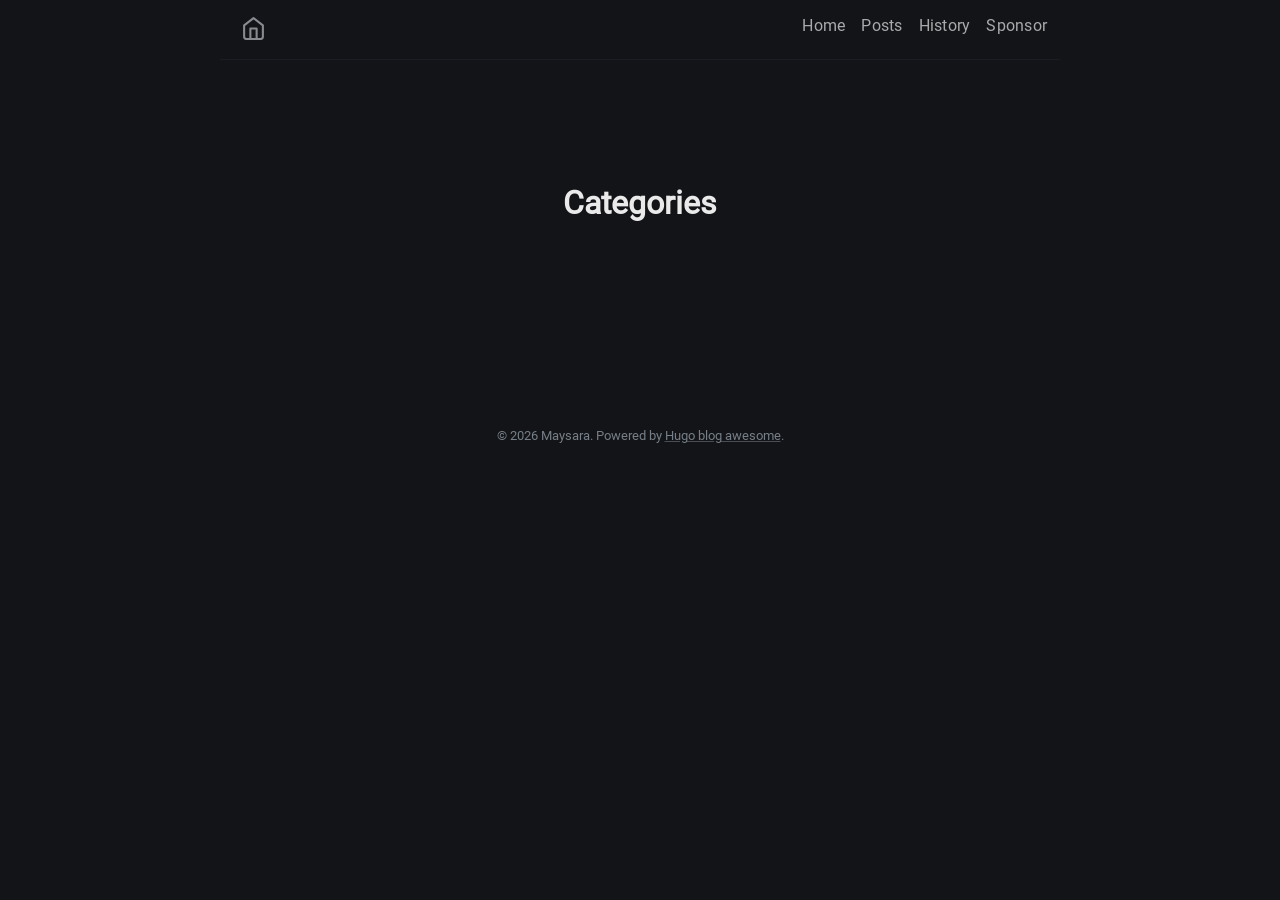
<file: categories/index.html>
<!doctype html><html lang=en-us><head><meta charset=utf-8><meta http-equiv=content-type content="text/html"><meta name=viewport content="width=device-width,initial-scale=1"><title itemprop=name>Categories | Maysara Blog</title><meta property="og:title" content="Categories | Maysara Blog"><meta name=twitter:title content="Categories | Maysara Blog"><meta itemprop=name content="Categories | Maysara Blog"><meta name=application-name content="Categories | Maysara Blog"><meta property="og:site_name" content="Maysara Blog"><meta name=description content="A blog by Maysara"><meta itemprop=description content="A blog by Maysara"><meta property="og:description" content="A blog by Maysara"><meta name=twitter:description content="A blog by Maysara"><meta property="og:locale" content="en-us"><meta name=language content="en-us"><link rel=alternate hreflang=en-us href=https://www.maysara.blog/categories/ title=English><meta name=generator content="Hugo 0.159.1"><meta property="og:url" content="https://www.maysara.blog/categories/"><meta property="og:site_name" content="Maysara Blog"><meta property="og:title" content="Categories"><meta property="og:description" content="A blog by Maysara"><meta property="og:locale" content="en_us"><meta property="og:type" content="website"><meta name=twitter:card content="summary"><meta name=twitter:title content="Categories"><meta name=twitter:description content="A blog by Maysara"><link rel=canonical href=https://www.maysara.blog/categories/><link href=/categories/index.xml rel=alternate type=application/rss+xml title="Maysara Blog"><link href=/categories/index.xml rel=feed type=application/rss+xml title="Maysara Blog"><link href=/style.min.2d921c18cf1ec555ffc03d59a8adc211c402c68c930c27d6a0c306ab175a8d09.css rel=stylesheet><link href=/code-highlight.min.706d31975fec544a864cb7f0d847a73ea55ca1df91bf495fd12a177138d807cf.css rel=stylesheet><link rel=apple-touch-icon sizes=180x180 href=/icons/apple-touch-icon.png><link rel=icon type=image/png sizes=32x32 href=/icons/favicon-32x32.png><link rel=icon type=image/png sizes=16x16 href=/icons/favicon-16x16.png><link rel=mask-icon href=/icons/safari-pinned-tab.svg><link rel="shortcut icon" href=/favicon.ico><link rel=manifest href=https://www.maysara.blog/site.webmanifest><meta name=msapplication-config content="/browserconfig.xml"><meta name=msapplication-TileColor content="#2d89ef"><meta name=theme-color content="#434648"><meta name=color-scheme content="light dark"><link rel=icon type=image/svg+xml href=/icons/favicon.svg><link rel=stylesheet href=/css/custom.css></head><body data-theme=dark class=notransition><script src=/js/theme.min.8961c317c5b88b953fe27525839672c9343f1058ab044696ca225656c8ba2ab0.js integrity="sha256-iWHDF8W4i5U/4nUlg5ZyyTQ/EFirBEaWyiJWVsi6KrA="></script><div class=navbar role=navigation><nav class=menu aria-label="Main Navigation"><a href=https://www.maysara.blog/ class=logo><svg width="25" height="25" viewBox="0 0 24 24" fill="none" stroke="currentColor" stroke-width="2" stroke-linecap="round" stroke-linejoin="round" class="feather feather-home"><title>Home</title><path d="M3 9l9-7 9 7v11a2 2 0 01-2 2H5a2 2 0 01-2-2z"/><polyline points="9 22 9 12 15 12 15 22"/></svg>
</a><input type=checkbox id=menu-trigger class=menu-trigger>
<label for=menu-trigger><span class=menu-icon><svg width="25" height="25" stroke="currentColor" fill="none" viewBox="0 0 14 14"><title>Menu</title><path stroke-linecap="round" stroke-linejoin="round" d="M10.595 7H3.40726"/><path stroke-linecap="round" stroke-linejoin="round" d="M10.5096 3.51488H3.49301"/><path stroke-linecap="round" stroke-linejoin="round" d="M10.5096 10.4851H3.49301"/><path stroke-linecap="round" stroke-linejoin="round" d="M.5 12.5V1.5c0-.552285.447715-1 1-1h11C13.0523.5 13.5.947715 13.5 1.5v11C13.5 13.0523 13.0523 13.5 12.5 13.5H1.5C.947715 13.5.5 13.0523.5 12.5z"/></svg></span></label><div class=trigger><ul class=trigger-container><li><a class=menu-link href=/>Home</a></li><li><a class=menu-link href=/posts/>Posts</a></li><li><a class=menu-link href=/history/>History</a></li><li><a class=menu-link href=/sponsor/>Sponsor</a></li><li class=menu-separator><span>|</span></li></ul><a id=mode href=#><svg class="mode-sunny" width="21" height="21" viewBox="0 0 14 14" stroke-width="1"><title>LIGHT</title><g><circle cx="7" cy="7" r="2.5" fill="none" stroke-linecap="round" stroke-linejoin="round"/><line x1="7" y1=".5" x2="7" y2="2.5" fill="none" stroke-linecap="round" stroke-linejoin="round"/><line x1="2.4" y1="2.4" x2="3.82" y2="3.82" fill="none" stroke-linecap="round" stroke-linejoin="round"/><line x1=".5" y1="7" x2="2.5" y2="7" fill="none" stroke-linecap="round" stroke-linejoin="round"/><line x1="2.4" y1="11.6" x2="3.82" y2="10.18" fill="none" stroke-linecap="round" stroke-linejoin="round"/><line x1="7" y1="13.5" x2="7" y2="11.5" fill="none" stroke-linecap="round" stroke-linejoin="round"/><line x1="11.6" y1="11.6" x2="10.18" y2="10.18" fill="none" stroke-linecap="round" stroke-linejoin="round"/><line x1="13.5" y1="7" x2="11.5" y2="7" fill="none" stroke-linecap="round" stroke-linejoin="round"/><line x1="11.6" y1="2.4" x2="10.18" y2="3.82" fill="none" stroke-linecap="round" stroke-linejoin="round"/></g></svg>
<svg class="mode-moon" width="21" height="21" viewBox="0 0 14 14" stroke-width="1"><title>DARK</title><g><circle cx="7" cy="7" r="2.5" fill="none" stroke-linecap="round" stroke-linejoin="round"/><line x1="7" y1=".5" x2="7" y2="2.5" fill="none" stroke-linecap="round" stroke-linejoin="round"/><line x1="2.4" y1="2.4" x2="3.82" y2="3.82" fill="none" stroke-linecap="round" stroke-linejoin="round"/><line x1=".5" y1="7" x2="2.5" y2="7" fill="none" stroke-linecap="round" stroke-linejoin="round"/><line x1="2.4" y1="11.6" x2="3.82" y2="10.18" fill="none" stroke-linecap="round" stroke-linejoin="round"/><line x1="7" y1="13.5" x2="7" y2="11.5" fill="none" stroke-linecap="round" stroke-linejoin="round"/><line x1="11.6" y1="11.6" x2="10.18" y2="10.18" fill="none" stroke-linecap="round" stroke-linejoin="round"/><line x1="13.5" y1="7" x2="11.5" y2="7" fill="none" stroke-linecap="round" stroke-linejoin="round"/><line x1="11.6" y1="2.4" x2="10.18" y2="3.82" fill="none" stroke-linecap="round" stroke-linejoin="round"/></g></svg></a></div></nav></div><div class="wrapper list-page"><header class=header><h1 class="header-title center">Categories</h1></header><main class=page-content aria-label=Content></main></div><footer class=footer><span class=footer_item></span>&nbsp;<div class=footer_social-icons></div><small class=footer_copyright>© 2026 Maysara.
Powered by <a href=https://github.com/hugo-sid/hugo-blog-awesome target=_blank rel=noopener>Hugo blog awesome</a>.</small></footer><a href=# title="Go to top" id=totop><svg width="48" height="48" fill="currentColor" stroke="currentColor" viewBox="0 96 960 960"><path d="M283 704.739 234.261 656 480 410.261 725.739 656 677 704.739l-197-197-197 197z"/></svg>
</a><script src=https://www.maysara.blog/js/main.min.35f435a5d8eac613c52daa28d8af544a4512337d3e95236e4a4978417b8dcb2f.js integrity="sha256-NfQ1pdjqxhPFLaoo2K9USkUSM30+lSNuSkl4QXuNyy8="></script></body></html>
</file>
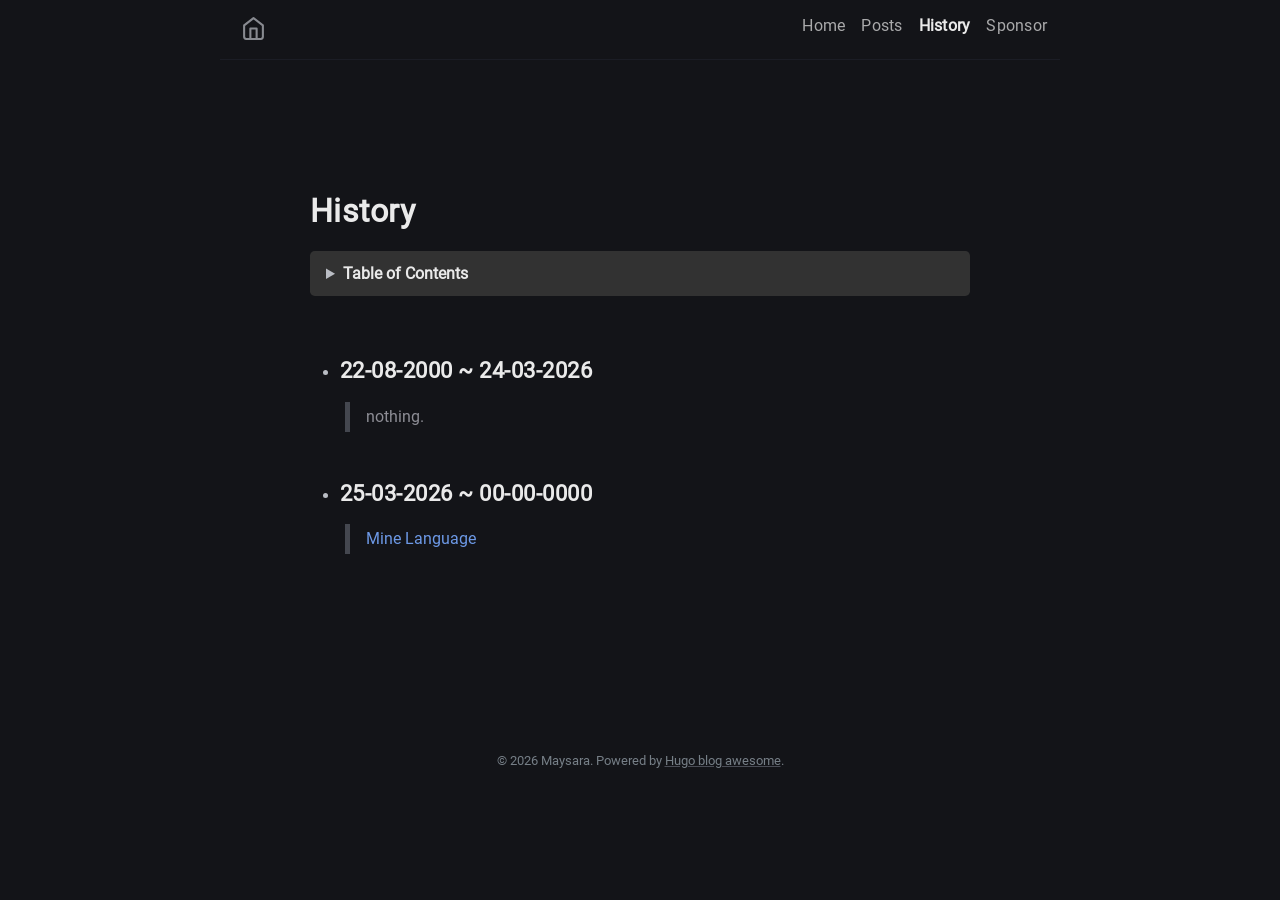
<file: history/index.html>
<!doctype html><html lang=en-us><head><meta charset=utf-8><meta http-equiv=content-type content="text/html"><meta name=viewport content="width=device-width,initial-scale=1"><title itemprop=name>History | Maysara Blog</title><meta property="og:title" content="History | Maysara Blog"><meta name=twitter:title content="History | Maysara Blog"><meta itemprop=name content="History | Maysara Blog"><meta name=application-name content="History | Maysara Blog"><meta property="og:site_name" content="Maysara Blog"><meta name=description content="A blog by Maysara"><meta itemprop=description content="A blog by Maysara"><meta property="og:description" content="A blog by Maysara"><meta name=twitter:description content="A blog by Maysara"><meta property="og:locale" content="en-us"><meta name=language content="en-us"><link rel=alternate hreflang=en-us href=https://www.maysara.blog/history/ title=English><meta name=generator content="Hugo 0.159.1"><meta property="og:url" content="https://www.maysara.blog/history/"><meta property="og:site_name" content="Maysara Blog"><meta property="og:title" content="History"><meta property="og:description" content="22-08-2000 ~ 24-03-2026 nothing.
25-03-2026 ~ 00-00-0000 Mine Language"><meta property="og:locale" content="en_us"><meta property="og:type" content="article"><meta name=twitter:card content="summary"><meta name=twitter:title content="History"><meta name=twitter:description content="22-08-2000 ~ 24-03-2026 nothing.
25-03-2026 ~ 00-00-0000 Mine Language"><link rel=canonical href=https://www.maysara.blog/history/><link href=/style.min.2d921c18cf1ec555ffc03d59a8adc211c402c68c930c27d6a0c306ab175a8d09.css rel=stylesheet><link href=/code-highlight.min.706d31975fec544a864cb7f0d847a73ea55ca1df91bf495fd12a177138d807cf.css rel=stylesheet><link rel=apple-touch-icon sizes=180x180 href=/icons/apple-touch-icon.png><link rel=icon type=image/png sizes=32x32 href=/icons/favicon-32x32.png><link rel=icon type=image/png sizes=16x16 href=/icons/favicon-16x16.png><link rel=mask-icon href=/icons/safari-pinned-tab.svg><link rel="shortcut icon" href=/favicon.ico><link rel=manifest href=https://www.maysara.blog/site.webmanifest><meta name=msapplication-config content="/browserconfig.xml"><meta name=msapplication-TileColor content="#2d89ef"><meta name=theme-color content="#434648"><meta name=color-scheme content="light dark"><link rel=icon type=image/svg+xml href=/icons/favicon.svg><link rel=stylesheet href=/css/custom.css></head><body data-theme=dark class=notransition><script src=/js/theme.min.8961c317c5b88b953fe27525839672c9343f1058ab044696ca225656c8ba2ab0.js integrity="sha256-iWHDF8W4i5U/4nUlg5ZyyTQ/EFirBEaWyiJWVsi6KrA="></script><div class=navbar role=navigation><nav class=menu aria-label="Main Navigation"><a href=https://www.maysara.blog/ class=logo><svg width="25" height="25" viewBox="0 0 24 24" fill="none" stroke="currentColor" stroke-width="2" stroke-linecap="round" stroke-linejoin="round" class="feather feather-home"><title>Home</title><path d="M3 9l9-7 9 7v11a2 2 0 01-2 2H5a2 2 0 01-2-2z"/><polyline points="9 22 9 12 15 12 15 22"/></svg>
</a><input type=checkbox id=menu-trigger class=menu-trigger>
<label for=menu-trigger><span class=menu-icon><svg width="25" height="25" stroke="currentColor" fill="none" viewBox="0 0 14 14"><title>Menu</title><path stroke-linecap="round" stroke-linejoin="round" d="M10.595 7H3.40726"/><path stroke-linecap="round" stroke-linejoin="round" d="M10.5096 3.51488H3.49301"/><path stroke-linecap="round" stroke-linejoin="round" d="M10.5096 10.4851H3.49301"/><path stroke-linecap="round" stroke-linejoin="round" d="M.5 12.5V1.5c0-.552285.447715-1 1-1h11C13.0523.5 13.5.947715 13.5 1.5v11C13.5 13.0523 13.0523 13.5 12.5 13.5H1.5C.947715 13.5.5 13.0523.5 12.5z"/></svg></span></label><div class=trigger><ul class=trigger-container><li><a class=menu-link href=/>Home</a></li><li><a class=menu-link href=/posts/>Posts</a></li><li><a class="menu-link active" href=/history/>History</a></li><li><a class=menu-link href=/sponsor/>Sponsor</a></li><li class=menu-separator><span>|</span></li></ul><a id=mode href=#><svg class="mode-sunny" width="21" height="21" viewBox="0 0 14 14" stroke-width="1"><title>LIGHT</title><g><circle cx="7" cy="7" r="2.5" fill="none" stroke-linecap="round" stroke-linejoin="round"/><line x1="7" y1=".5" x2="7" y2="2.5" fill="none" stroke-linecap="round" stroke-linejoin="round"/><line x1="2.4" y1="2.4" x2="3.82" y2="3.82" fill="none" stroke-linecap="round" stroke-linejoin="round"/><line x1=".5" y1="7" x2="2.5" y2="7" fill="none" stroke-linecap="round" stroke-linejoin="round"/><line x1="2.4" y1="11.6" x2="3.82" y2="10.18" fill="none" stroke-linecap="round" stroke-linejoin="round"/><line x1="7" y1="13.5" x2="7" y2="11.5" fill="none" stroke-linecap="round" stroke-linejoin="round"/><line x1="11.6" y1="11.6" x2="10.18" y2="10.18" fill="none" stroke-linecap="round" stroke-linejoin="round"/><line x1="13.5" y1="7" x2="11.5" y2="7" fill="none" stroke-linecap="round" stroke-linejoin="round"/><line x1="11.6" y1="2.4" x2="10.18" y2="3.82" fill="none" stroke-linecap="round" stroke-linejoin="round"/></g></svg>
<svg class="mode-moon" width="21" height="21" viewBox="0 0 14 14" stroke-width="1"><title>DARK</title><g><circle cx="7" cy="7" r="2.5" fill="none" stroke-linecap="round" stroke-linejoin="round"/><line x1="7" y1=".5" x2="7" y2="2.5" fill="none" stroke-linecap="round" stroke-linejoin="round"/><line x1="2.4" y1="2.4" x2="3.82" y2="3.82" fill="none" stroke-linecap="round" stroke-linejoin="round"/><line x1=".5" y1="7" x2="2.5" y2="7" fill="none" stroke-linecap="round" stroke-linejoin="round"/><line x1="2.4" y1="11.6" x2="3.82" y2="10.18" fill="none" stroke-linecap="round" stroke-linejoin="round"/><line x1="7" y1="13.5" x2="7" y2="11.5" fill="none" stroke-linecap="round" stroke-linejoin="round"/><line x1="11.6" y1="11.6" x2="10.18" y2="10.18" fill="none" stroke-linecap="round" stroke-linejoin="round"/><line x1="13.5" y1="7" x2="11.5" y2="7" fill="none" stroke-linecap="round" stroke-linejoin="round"/><line x1="11.6" y1="2.4" x2="10.18" y2="3.82" fill="none" stroke-linecap="round" stroke-linejoin="round"/></g></svg></a></div></nav></div><div class="wrapper post"><main class=page-content aria-label=Content><article><header class=header><h1 class=header-title>History</h1></header><details class=toc zgotmplz><summary><b>Table of Contents</b></summary><nav id=TableOfContents><ul><li><a href=#22-08-2000--24-03-2026>22-08-2000 ~ 24-03-2026</a></li><li><a href=#25-03-2026--00-00-0000>25-03-2026 ~ 00-00-0000</a></li></ul></nav></details><div class=page-content><ul><li><h2 id=22-08-2000--24-03-2026>22-08-2000 ~ 24-03-2026</h2><blockquote><p>nothing.</p></blockquote></li><li><h2 id=25-03-2026--00-00-0000>25-03-2026 ~ 00-00-0000</h2><blockquote><p><a href=https://minelang.org>Mine Language</a></p></blockquote></li></ul></div></article></main></div><footer class=footer><span class=footer_item></span>&nbsp;<div class=footer_social-icons></div><small class=footer_copyright>© 2026 Maysara.
Powered by <a href=https://github.com/hugo-sid/hugo-blog-awesome target=_blank rel=noopener>Hugo blog awesome</a>.</small></footer><a href=# title="Go to top" id=totop><svg width="48" height="48" fill="currentColor" stroke="currentColor" viewBox="0 96 960 960"><path d="M283 704.739 234.261 656 480 410.261 725.739 656 677 704.739l-197-197-197 197z"/></svg>
</a><script src=https://www.maysara.blog/js/main.min.35f435a5d8eac613c52daa28d8af544a4512337d3e95236e4a4978417b8dcb2f.js integrity="sha256-NfQ1pdjqxhPFLaoo2K9USkUSM30+lSNuSkl4QXuNyy8="></script></body></html>
</file>
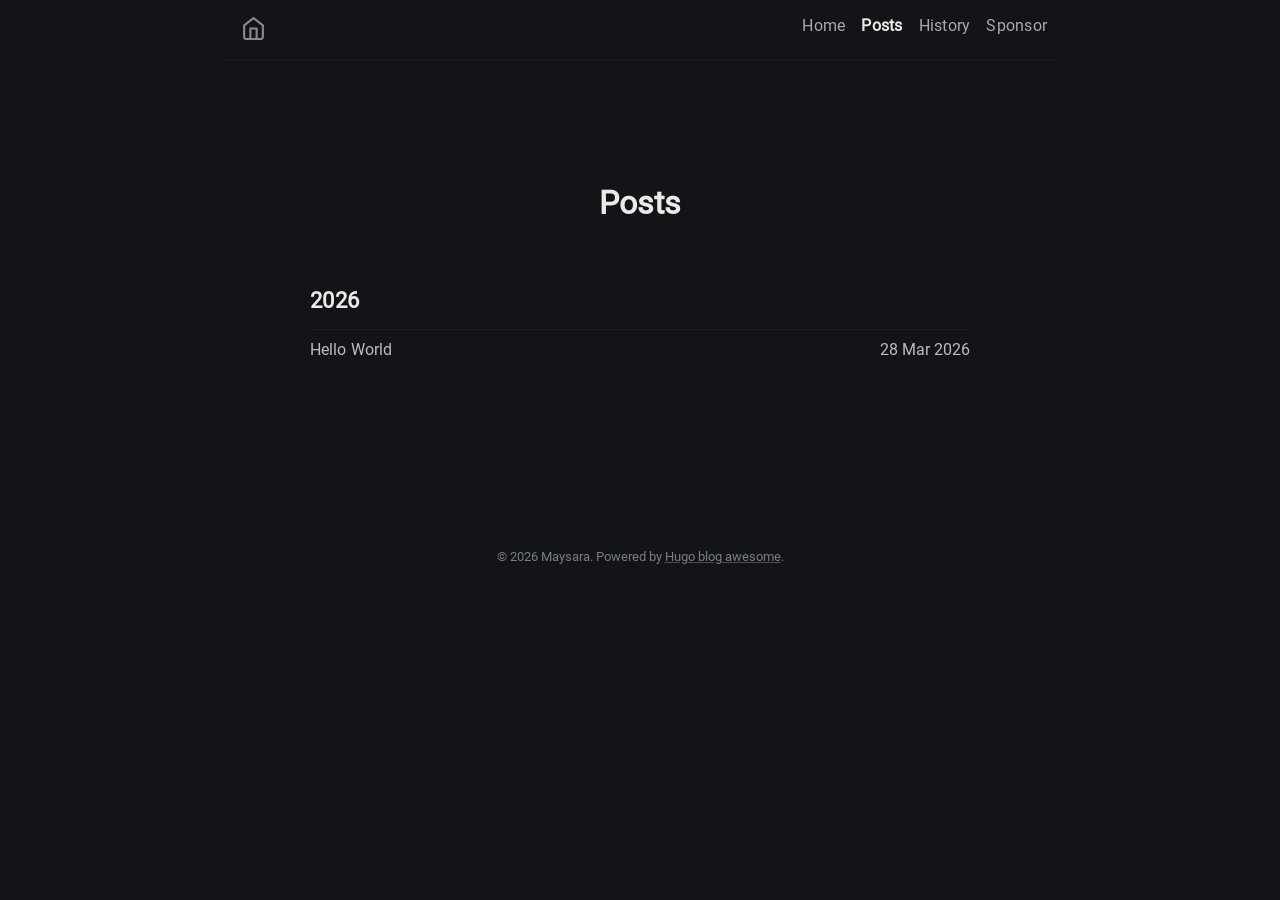
<file: posts/index.html>
<!doctype html><html lang=en-us><head><meta charset=utf-8><meta http-equiv=content-type content="text/html"><meta name=viewport content="width=device-width,initial-scale=1"><title itemprop=name>Posts | Maysara Blog</title><meta property="og:title" content="Posts | Maysara Blog"><meta name=twitter:title content="Posts | Maysara Blog"><meta itemprop=name content="Posts | Maysara Blog"><meta name=application-name content="Posts | Maysara Blog"><meta property="og:site_name" content="Maysara Blog"><meta name=description content="A blog by Maysara"><meta itemprop=description content="A blog by Maysara"><meta property="og:description" content="A blog by Maysara"><meta name=twitter:description content="A blog by Maysara"><meta property="og:locale" content="en-us"><meta name=language content="en-us"><link rel=alternate hreflang=en-us href=https://www.maysara.blog/posts/ title=English><link rel=first href=/posts/><link rel=last href=/posts/><meta property="og:type" content="article"><meta property="og:article:published_time" content=2026-03-28T00:00:00Z><meta property="article:published_time" content=2026-03-28T00:00:00Z><meta property="og:url" content="https://www.maysara.blog/posts/"><meta property="og:article:author" content="Maysara"><meta property="article:author" content="Maysara"><meta name=author content="Maysara"><script defer type=application/ld+json>{"@context":"http://schema.org","@type":"Article","headline":"Posts","author":{"@type":"Person","name":""},"datePublished":"2026-03-28","description":"","wordCount":0,"mainEntityOfPage":"True","dateModified":"2026-03-28","image":{"@type":"imageObject","url":""},"publisher":{"@type":"Organization","name":"Maysara Blog"}}</script><meta name=generator content="Hugo 0.159.1"><meta property="og:url" content="https://www.maysara.blog/posts/"><meta property="og:site_name" content="Maysara Blog"><meta property="og:title" content="Posts"><meta property="og:description" content="A blog by Maysara"><meta property="og:locale" content="en_us"><meta property="og:type" content="website"><meta name=twitter:card content="summary"><meta name=twitter:title content="Posts"><meta name=twitter:description content="A blog by Maysara"><link rel=canonical href=https://www.maysara.blog/posts/><link href=/posts/index.xml rel=alternate type=application/rss+xml title="Maysara Blog"><link href=/posts/index.xml rel=feed type=application/rss+xml title="Maysara Blog"><link href=/style.min.2d921c18cf1ec555ffc03d59a8adc211c402c68c930c27d6a0c306ab175a8d09.css rel=stylesheet><link href=/code-highlight.min.706d31975fec544a864cb7f0d847a73ea55ca1df91bf495fd12a177138d807cf.css rel=stylesheet><link rel=apple-touch-icon sizes=180x180 href=/icons/apple-touch-icon.png><link rel=icon type=image/png sizes=32x32 href=/icons/favicon-32x32.png><link rel=icon type=image/png sizes=16x16 href=/icons/favicon-16x16.png><link rel=mask-icon href=/icons/safari-pinned-tab.svg><link rel="shortcut icon" href=/favicon.ico><link rel=manifest href=https://www.maysara.blog/site.webmanifest><meta name=msapplication-config content="/browserconfig.xml"><meta name=msapplication-TileColor content="#2d89ef"><meta name=theme-color content="#434648"><meta name=color-scheme content="light dark"><link rel=icon type=image/svg+xml href=/icons/favicon.svg><link rel=stylesheet href=/css/custom.css></head><body data-theme=dark class=notransition><script src=/js/theme.min.8961c317c5b88b953fe27525839672c9343f1058ab044696ca225656c8ba2ab0.js integrity="sha256-iWHDF8W4i5U/4nUlg5ZyyTQ/EFirBEaWyiJWVsi6KrA="></script><div class=navbar role=navigation><nav class=menu aria-label="Main Navigation"><a href=https://www.maysara.blog/ class=logo><svg width="25" height="25" viewBox="0 0 24 24" fill="none" stroke="currentColor" stroke-width="2" stroke-linecap="round" stroke-linejoin="round" class="feather feather-home"><title>Home</title><path d="M3 9l9-7 9 7v11a2 2 0 01-2 2H5a2 2 0 01-2-2z"/><polyline points="9 22 9 12 15 12 15 22"/></svg>
</a><input type=checkbox id=menu-trigger class=menu-trigger>
<label for=menu-trigger><span class=menu-icon><svg width="25" height="25" stroke="currentColor" fill="none" viewBox="0 0 14 14"><title>Menu</title><path stroke-linecap="round" stroke-linejoin="round" d="M10.595 7H3.40726"/><path stroke-linecap="round" stroke-linejoin="round" d="M10.5096 3.51488H3.49301"/><path stroke-linecap="round" stroke-linejoin="round" d="M10.5096 10.4851H3.49301"/><path stroke-linecap="round" stroke-linejoin="round" d="M.5 12.5V1.5c0-.552285.447715-1 1-1h11C13.0523.5 13.5.947715 13.5 1.5v11C13.5 13.0523 13.0523 13.5 12.5 13.5H1.5C.947715 13.5.5 13.0523.5 12.5z"/></svg></span></label><div class=trigger><ul class=trigger-container><li><a class=menu-link href=/>Home</a></li><li><a class="menu-link active" href=/posts/>Posts</a></li><li><a class=menu-link href=/history/>History</a></li><li><a class=menu-link href=/sponsor/>Sponsor</a></li><li class=menu-separator><span>|</span></li></ul><a id=mode href=#><svg class="mode-sunny" width="21" height="21" viewBox="0 0 14 14" stroke-width="1"><title>LIGHT</title><g><circle cx="7" cy="7" r="2.5" fill="none" stroke-linecap="round" stroke-linejoin="round"/><line x1="7" y1=".5" x2="7" y2="2.5" fill="none" stroke-linecap="round" stroke-linejoin="round"/><line x1="2.4" y1="2.4" x2="3.82" y2="3.82" fill="none" stroke-linecap="round" stroke-linejoin="round"/><line x1=".5" y1="7" x2="2.5" y2="7" fill="none" stroke-linecap="round" stroke-linejoin="round"/><line x1="2.4" y1="11.6" x2="3.82" y2="10.18" fill="none" stroke-linecap="round" stroke-linejoin="round"/><line x1="7" y1="13.5" x2="7" y2="11.5" fill="none" stroke-linecap="round" stroke-linejoin="round"/><line x1="11.6" y1="11.6" x2="10.18" y2="10.18" fill="none" stroke-linecap="round" stroke-linejoin="round"/><line x1="13.5" y1="7" x2="11.5" y2="7" fill="none" stroke-linecap="round" stroke-linejoin="round"/><line x1="11.6" y1="2.4" x2="10.18" y2="3.82" fill="none" stroke-linecap="round" stroke-linejoin="round"/></g></svg>
<svg class="mode-moon" width="21" height="21" viewBox="0 0 14 14" stroke-width="1"><title>DARK</title><g><circle cx="7" cy="7" r="2.5" fill="none" stroke-linecap="round" stroke-linejoin="round"/><line x1="7" y1=".5" x2="7" y2="2.5" fill="none" stroke-linecap="round" stroke-linejoin="round"/><line x1="2.4" y1="2.4" x2="3.82" y2="3.82" fill="none" stroke-linecap="round" stroke-linejoin="round"/><line x1=".5" y1="7" x2="2.5" y2="7" fill="none" stroke-linecap="round" stroke-linejoin="round"/><line x1="2.4" y1="11.6" x2="3.82" y2="10.18" fill="none" stroke-linecap="round" stroke-linejoin="round"/><line x1="7" y1="13.5" x2="7" y2="11.5" fill="none" stroke-linecap="round" stroke-linejoin="round"/><line x1="11.6" y1="11.6" x2="10.18" y2="10.18" fill="none" stroke-linecap="round" stroke-linejoin="round"/><line x1="13.5" y1="7" x2="11.5" y2="7" fill="none" stroke-linecap="round" stroke-linejoin="round"/><line x1="11.6" y1="2.4" x2="10.18" y2="3.82" fill="none" stroke-linecap="round" stroke-linejoin="round"/></g></svg></a></div></nav></div><div class="wrapper list-page"><header class=header><h1 class="header-title center">Posts</h1></header><main class=page-content aria-label=Content><h2 class=post-year>2026</h2><article class=post-item><h4 class=post-item-title><a href=/posts/hello_world/>Hello World</a></h4><time class=post-item-meta datetime=2026-03-28T00:00:00Z>28 Mar 2026</time></article></main></div><footer class=footer><span class=footer_item></span>&nbsp;<div class=footer_social-icons></div><small class=footer_copyright>© 2026 Maysara.
Powered by <a href=https://github.com/hugo-sid/hugo-blog-awesome target=_blank rel=noopener>Hugo blog awesome</a>.</small></footer><a href=# title="Go to top" id=totop><svg width="48" height="48" fill="currentColor" stroke="currentColor" viewBox="0 96 960 960"><path d="M283 704.739 234.261 656 480 410.261 725.739 656 677 704.739l-197-197-197 197z"/></svg>
</a><script src=https://www.maysara.blog/js/main.min.35f435a5d8eac613c52daa28d8af544a4512337d3e95236e4a4978417b8dcb2f.js integrity="sha256-NfQ1pdjqxhPFLaoo2K9USkUSM30+lSNuSkl4QXuNyy8="></script></body></html>
</file>
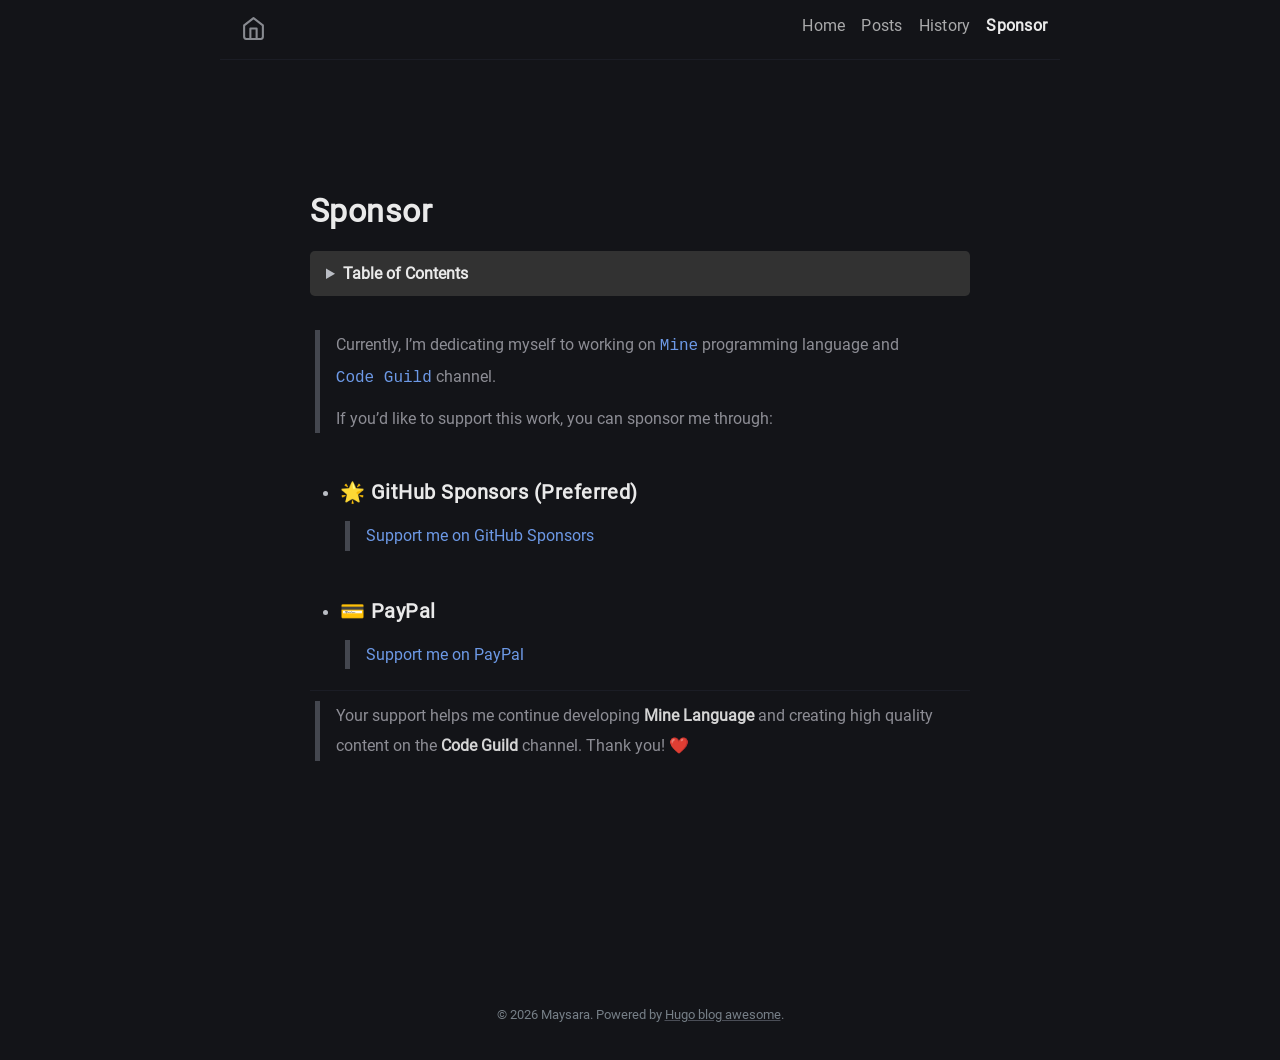
<file: sponsor/index.html>
<!doctype html><html lang=en-us><head><meta charset=utf-8><meta http-equiv=content-type content="text/html"><meta name=viewport content="width=device-width,initial-scale=1"><title itemprop=name>Sponsor | Maysara Blog</title><meta property="og:title" content="Sponsor | Maysara Blog"><meta name=twitter:title content="Sponsor | Maysara Blog"><meta itemprop=name content="Sponsor | Maysara Blog"><meta name=application-name content="Sponsor | Maysara Blog"><meta property="og:site_name" content="Maysara Blog"><meta name=description content="A blog by Maysara"><meta itemprop=description content="A blog by Maysara"><meta property="og:description" content="A blog by Maysara"><meta name=twitter:description content="A blog by Maysara"><meta property="og:locale" content="en-us"><meta name=language content="en-us"><link rel=alternate hreflang=en-us href=https://www.maysara.blog/sponsor/ title=English><meta name=generator content="Hugo 0.159.1"><meta property="og:url" content="https://www.maysara.blog/sponsor/"><meta property="og:site_name" content="Maysara Blog"><meta property="og:title" content="Sponsor"><meta property="og:description" content="Currently, I’m dedicating myself to working on Mine programming language and Code Guild channel.
If you’d like to support this work, you can sponsor me through:
🌟 GitHub Sponsors (Preferred) Support me on GitHub Sponsors
💳 PayPal Support me on PayPal
Your support helps me continue developing Mine Language and creating high quality content on the Code Guild channel. Thank you! ❤️"><meta property="og:locale" content="en_us"><meta property="og:type" content="article"><meta name=twitter:card content="summary"><meta name=twitter:title content="Sponsor"><meta name=twitter:description content="Currently, I’m dedicating myself to working on Mine programming language and Code Guild channel.
If you’d like to support this work, you can sponsor me through:
🌟 GitHub Sponsors (Preferred) Support me on GitHub Sponsors
💳 PayPal Support me on PayPal
Your support helps me continue developing Mine Language and creating high quality content on the Code Guild channel. Thank you! ❤️"><link rel=canonical href=https://www.maysara.blog/sponsor/><link href=/style.min.2d921c18cf1ec555ffc03d59a8adc211c402c68c930c27d6a0c306ab175a8d09.css rel=stylesheet><link href=/code-highlight.min.706d31975fec544a864cb7f0d847a73ea55ca1df91bf495fd12a177138d807cf.css rel=stylesheet><link rel=apple-touch-icon sizes=180x180 href=/icons/apple-touch-icon.png><link rel=icon type=image/png sizes=32x32 href=/icons/favicon-32x32.png><link rel=icon type=image/png sizes=16x16 href=/icons/favicon-16x16.png><link rel=mask-icon href=/icons/safari-pinned-tab.svg><link rel="shortcut icon" href=/favicon.ico><link rel=manifest href=https://www.maysara.blog/site.webmanifest><meta name=msapplication-config content="/browserconfig.xml"><meta name=msapplication-TileColor content="#2d89ef"><meta name=theme-color content="#434648"><meta name=color-scheme content="light dark"><link rel=icon type=image/svg+xml href=/icons/favicon.svg><link rel=stylesheet href=/css/custom.css></head><body data-theme=dark class=notransition><script src=/js/theme.min.8961c317c5b88b953fe27525839672c9343f1058ab044696ca225656c8ba2ab0.js integrity="sha256-iWHDF8W4i5U/4nUlg5ZyyTQ/EFirBEaWyiJWVsi6KrA="></script><div class=navbar role=navigation><nav class=menu aria-label="Main Navigation"><a href=https://www.maysara.blog/ class=logo><svg width="25" height="25" viewBox="0 0 24 24" fill="none" stroke="currentColor" stroke-width="2" stroke-linecap="round" stroke-linejoin="round" class="feather feather-home"><title>Home</title><path d="M3 9l9-7 9 7v11a2 2 0 01-2 2H5a2 2 0 01-2-2z"/><polyline points="9 22 9 12 15 12 15 22"/></svg>
</a><input type=checkbox id=menu-trigger class=menu-trigger>
<label for=menu-trigger><span class=menu-icon><svg width="25" height="25" stroke="currentColor" fill="none" viewBox="0 0 14 14"><title>Menu</title><path stroke-linecap="round" stroke-linejoin="round" d="M10.595 7H3.40726"/><path stroke-linecap="round" stroke-linejoin="round" d="M10.5096 3.51488H3.49301"/><path stroke-linecap="round" stroke-linejoin="round" d="M10.5096 10.4851H3.49301"/><path stroke-linecap="round" stroke-linejoin="round" d="M.5 12.5V1.5c0-.552285.447715-1 1-1h11C13.0523.5 13.5.947715 13.5 1.5v11C13.5 13.0523 13.0523 13.5 12.5 13.5H1.5C.947715 13.5.5 13.0523.5 12.5z"/></svg></span></label><div class=trigger><ul class=trigger-container><li><a class=menu-link href=/>Home</a></li><li><a class=menu-link href=/posts/>Posts</a></li><li><a class=menu-link href=/history/>History</a></li><li><a class="menu-link active" href=/sponsor/>Sponsor</a></li><li class=menu-separator><span>|</span></li></ul><a id=mode href=#><svg class="mode-sunny" width="21" height="21" viewBox="0 0 14 14" stroke-width="1"><title>LIGHT</title><g><circle cx="7" cy="7" r="2.5" fill="none" stroke-linecap="round" stroke-linejoin="round"/><line x1="7" y1=".5" x2="7" y2="2.5" fill="none" stroke-linecap="round" stroke-linejoin="round"/><line x1="2.4" y1="2.4" x2="3.82" y2="3.82" fill="none" stroke-linecap="round" stroke-linejoin="round"/><line x1=".5" y1="7" x2="2.5" y2="7" fill="none" stroke-linecap="round" stroke-linejoin="round"/><line x1="2.4" y1="11.6" x2="3.82" y2="10.18" fill="none" stroke-linecap="round" stroke-linejoin="round"/><line x1="7" y1="13.5" x2="7" y2="11.5" fill="none" stroke-linecap="round" stroke-linejoin="round"/><line x1="11.6" y1="11.6" x2="10.18" y2="10.18" fill="none" stroke-linecap="round" stroke-linejoin="round"/><line x1="13.5" y1="7" x2="11.5" y2="7" fill="none" stroke-linecap="round" stroke-linejoin="round"/><line x1="11.6" y1="2.4" x2="10.18" y2="3.82" fill="none" stroke-linecap="round" stroke-linejoin="round"/></g></svg>
<svg class="mode-moon" width="21" height="21" viewBox="0 0 14 14" stroke-width="1"><title>DARK</title><g><circle cx="7" cy="7" r="2.5" fill="none" stroke-linecap="round" stroke-linejoin="round"/><line x1="7" y1=".5" x2="7" y2="2.5" fill="none" stroke-linecap="round" stroke-linejoin="round"/><line x1="2.4" y1="2.4" x2="3.82" y2="3.82" fill="none" stroke-linecap="round" stroke-linejoin="round"/><line x1=".5" y1="7" x2="2.5" y2="7" fill="none" stroke-linecap="round" stroke-linejoin="round"/><line x1="2.4" y1="11.6" x2="3.82" y2="10.18" fill="none" stroke-linecap="round" stroke-linejoin="round"/><line x1="7" y1="13.5" x2="7" y2="11.5" fill="none" stroke-linecap="round" stroke-linejoin="round"/><line x1="11.6" y1="11.6" x2="10.18" y2="10.18" fill="none" stroke-linecap="round" stroke-linejoin="round"/><line x1="13.5" y1="7" x2="11.5" y2="7" fill="none" stroke-linecap="round" stroke-linejoin="round"/><line x1="11.6" y1="2.4" x2="10.18" y2="3.82" fill="none" stroke-linecap="round" stroke-linejoin="round"/></g></svg></a></div></nav></div><div class="wrapper post"><main class=page-content aria-label=Content><article><header class=header><h1 class=header-title>Sponsor</h1></header><details class=toc zgotmplz><summary><b>Table of Contents</b></summary><nav id=TableOfContents><ul><li><ul><li><a href=#-github-sponsors-preferred>🌟 GitHub Sponsors (Preferred)</a></li><li><a href=#-paypal>💳 PayPal</a></li></ul></li></ul></nav></details><div class=page-content><blockquote><p>Currently, I&rsquo;m dedicating myself to working on <a href=https://minelang.org><code>Mine</code></a> programming language and <a href=https://www.youtube.com/@code-guild><code>Code Guild</code></a> channel.</p><p>If you&rsquo;d like to support this work, you can sponsor me through:</p></blockquote><ul><li><h3 id=-github-sponsors-preferred>🌟 GitHub Sponsors (Preferred)</h3><blockquote><p><a href=https://github.com/sponsors/maysara-elshewehy>Support me on GitHub Sponsors</a></p></blockquote></li><li><h3 id=-paypal>💳 PayPal</h3><blockquote><p><a href=https://www.paypal.me/MaysaraElshewehy>Support me on PayPal</a></p></blockquote></li></ul><hr><blockquote><p>Your support helps me continue developing <strong>Mine Language</strong> and creating high quality content on the <strong>Code Guild</strong> channel. Thank you! ❤️</p></blockquote><br><br></div></article></main></div><footer class=footer><span class=footer_item></span>&nbsp;<div class=footer_social-icons></div><small class=footer_copyright>© 2026 Maysara.
Powered by <a href=https://github.com/hugo-sid/hugo-blog-awesome target=_blank rel=noopener>Hugo blog awesome</a>.</small></footer><a href=# title="Go to top" id=totop><svg width="48" height="48" fill="currentColor" stroke="currentColor" viewBox="0 96 960 960"><path d="M283 704.739 234.261 656 480 410.261 725.739 656 677 704.739l-197-197-197 197z"/></svg>
</a><script src=https://www.maysara.blog/js/main.min.35f435a5d8eac613c52daa28d8af544a4512337d3e95236e4a4978417b8dcb2f.js integrity="sha256-NfQ1pdjqxhPFLaoo2K9USkUSM30+lSNuSkl4QXuNyy8="></script></body></html>
</file>
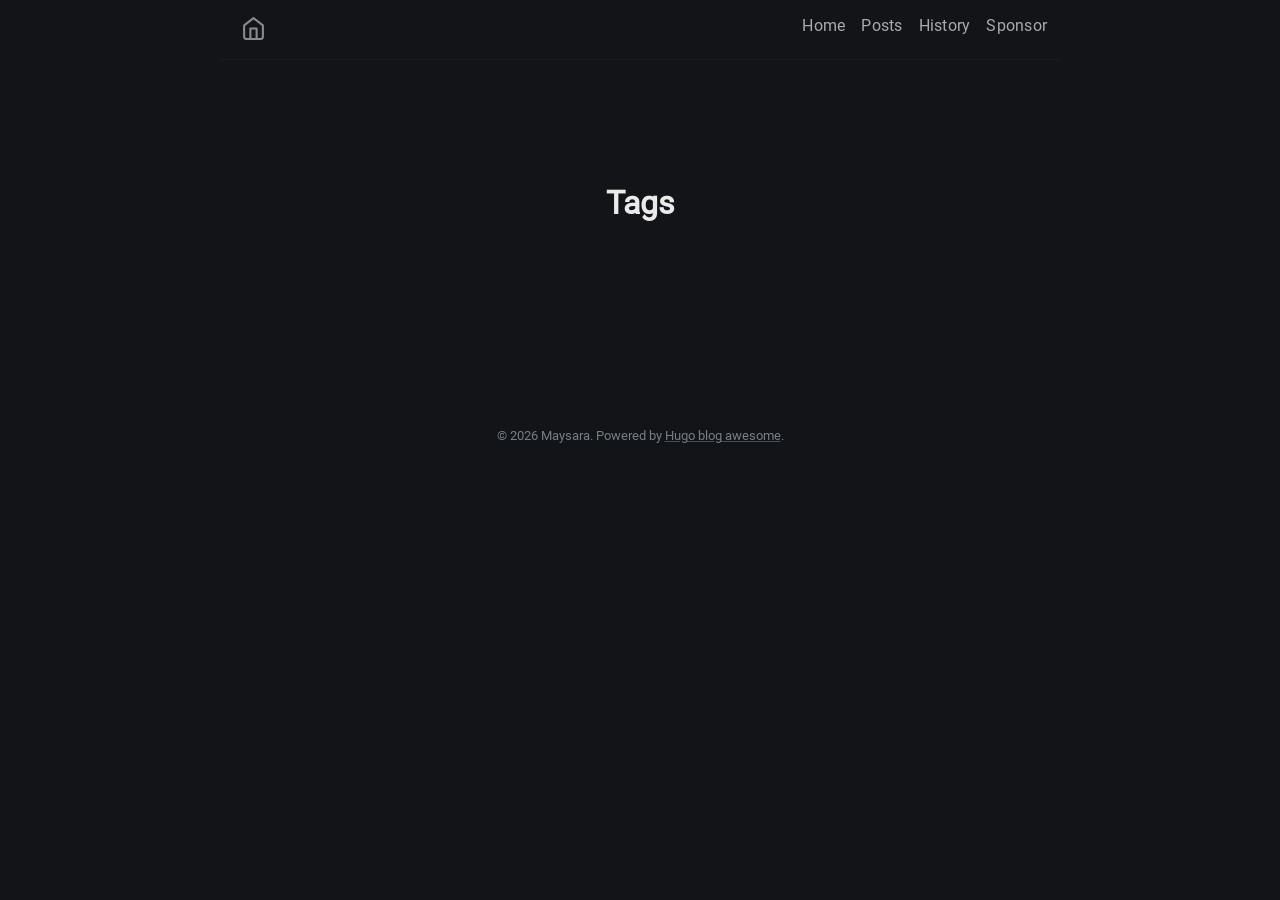
<file: tags/index.html>
<!doctype html><html lang=en-us><head><meta charset=utf-8><meta http-equiv=content-type content="text/html"><meta name=viewport content="width=device-width,initial-scale=1"><title itemprop=name>Tags | Maysara Blog</title><meta property="og:title" content="Tags | Maysara Blog"><meta name=twitter:title content="Tags | Maysara Blog"><meta itemprop=name content="Tags | Maysara Blog"><meta name=application-name content="Tags | Maysara Blog"><meta property="og:site_name" content="Maysara Blog"><meta name=description content="A blog by Maysara"><meta itemprop=description content="A blog by Maysara"><meta property="og:description" content="A blog by Maysara"><meta name=twitter:description content="A blog by Maysara"><meta property="og:locale" content="en-us"><meta name=language content="en-us"><link rel=alternate hreflang=en-us href=https://www.maysara.blog/tags/ title=English><meta name=generator content="Hugo 0.159.1"><meta property="og:url" content="https://www.maysara.blog/tags/"><meta property="og:site_name" content="Maysara Blog"><meta property="og:title" content="Tags"><meta property="og:description" content="A blog by Maysara"><meta property="og:locale" content="en_us"><meta property="og:type" content="website"><meta name=twitter:card content="summary"><meta name=twitter:title content="Tags"><meta name=twitter:description content="A blog by Maysara"><link rel=canonical href=https://www.maysara.blog/tags/><link href=/tags/index.xml rel=alternate type=application/rss+xml title="Maysara Blog"><link href=/tags/index.xml rel=feed type=application/rss+xml title="Maysara Blog"><link href=/style.min.2d921c18cf1ec555ffc03d59a8adc211c402c68c930c27d6a0c306ab175a8d09.css rel=stylesheet><link href=/code-highlight.min.706d31975fec544a864cb7f0d847a73ea55ca1df91bf495fd12a177138d807cf.css rel=stylesheet><link rel=apple-touch-icon sizes=180x180 href=/icons/apple-touch-icon.png><link rel=icon type=image/png sizes=32x32 href=/icons/favicon-32x32.png><link rel=icon type=image/png sizes=16x16 href=/icons/favicon-16x16.png><link rel=mask-icon href=/icons/safari-pinned-tab.svg><link rel="shortcut icon" href=/favicon.ico><link rel=manifest href=https://www.maysara.blog/site.webmanifest><meta name=msapplication-config content="/browserconfig.xml"><meta name=msapplication-TileColor content="#2d89ef"><meta name=theme-color content="#434648"><meta name=color-scheme content="light dark"><link rel=icon type=image/svg+xml href=/icons/favicon.svg><link rel=stylesheet href=/css/custom.css></head><body data-theme=dark class=notransition><script src=/js/theme.min.8961c317c5b88b953fe27525839672c9343f1058ab044696ca225656c8ba2ab0.js integrity="sha256-iWHDF8W4i5U/4nUlg5ZyyTQ/EFirBEaWyiJWVsi6KrA="></script><div class=navbar role=navigation><nav class=menu aria-label="Main Navigation"><a href=https://www.maysara.blog/ class=logo><svg width="25" height="25" viewBox="0 0 24 24" fill="none" stroke="currentColor" stroke-width="2" stroke-linecap="round" stroke-linejoin="round" class="feather feather-home"><title>Home</title><path d="M3 9l9-7 9 7v11a2 2 0 01-2 2H5a2 2 0 01-2-2z"/><polyline points="9 22 9 12 15 12 15 22"/></svg>
</a><input type=checkbox id=menu-trigger class=menu-trigger>
<label for=menu-trigger><span class=menu-icon><svg width="25" height="25" stroke="currentColor" fill="none" viewBox="0 0 14 14"><title>Menu</title><path stroke-linecap="round" stroke-linejoin="round" d="M10.595 7H3.40726"/><path stroke-linecap="round" stroke-linejoin="round" d="M10.5096 3.51488H3.49301"/><path stroke-linecap="round" stroke-linejoin="round" d="M10.5096 10.4851H3.49301"/><path stroke-linecap="round" stroke-linejoin="round" d="M.5 12.5V1.5c0-.552285.447715-1 1-1h11C13.0523.5 13.5.947715 13.5 1.5v11C13.5 13.0523 13.0523 13.5 12.5 13.5H1.5C.947715 13.5.5 13.0523.5 12.5z"/></svg></span></label><div class=trigger><ul class=trigger-container><li><a class=menu-link href=/>Home</a></li><li><a class=menu-link href=/posts/>Posts</a></li><li><a class=menu-link href=/history/>History</a></li><li><a class=menu-link href=/sponsor/>Sponsor</a></li><li class=menu-separator><span>|</span></li></ul><a id=mode href=#><svg class="mode-sunny" width="21" height="21" viewBox="0 0 14 14" stroke-width="1"><title>LIGHT</title><g><circle cx="7" cy="7" r="2.5" fill="none" stroke-linecap="round" stroke-linejoin="round"/><line x1="7" y1=".5" x2="7" y2="2.5" fill="none" stroke-linecap="round" stroke-linejoin="round"/><line x1="2.4" y1="2.4" x2="3.82" y2="3.82" fill="none" stroke-linecap="round" stroke-linejoin="round"/><line x1=".5" y1="7" x2="2.5" y2="7" fill="none" stroke-linecap="round" stroke-linejoin="round"/><line x1="2.4" y1="11.6" x2="3.82" y2="10.18" fill="none" stroke-linecap="round" stroke-linejoin="round"/><line x1="7" y1="13.5" x2="7" y2="11.5" fill="none" stroke-linecap="round" stroke-linejoin="round"/><line x1="11.6" y1="11.6" x2="10.18" y2="10.18" fill="none" stroke-linecap="round" stroke-linejoin="round"/><line x1="13.5" y1="7" x2="11.5" y2="7" fill="none" stroke-linecap="round" stroke-linejoin="round"/><line x1="11.6" y1="2.4" x2="10.18" y2="3.82" fill="none" stroke-linecap="round" stroke-linejoin="round"/></g></svg>
<svg class="mode-moon" width="21" height="21" viewBox="0 0 14 14" stroke-width="1"><title>DARK</title><g><circle cx="7" cy="7" r="2.5" fill="none" stroke-linecap="round" stroke-linejoin="round"/><line x1="7" y1=".5" x2="7" y2="2.5" fill="none" stroke-linecap="round" stroke-linejoin="round"/><line x1="2.4" y1="2.4" x2="3.82" y2="3.82" fill="none" stroke-linecap="round" stroke-linejoin="round"/><line x1=".5" y1="7" x2="2.5" y2="7" fill="none" stroke-linecap="round" stroke-linejoin="round"/><line x1="2.4" y1="11.6" x2="3.82" y2="10.18" fill="none" stroke-linecap="round" stroke-linejoin="round"/><line x1="7" y1="13.5" x2="7" y2="11.5" fill="none" stroke-linecap="round" stroke-linejoin="round"/><line x1="11.6" y1="11.6" x2="10.18" y2="10.18" fill="none" stroke-linecap="round" stroke-linejoin="round"/><line x1="13.5" y1="7" x2="11.5" y2="7" fill="none" stroke-linecap="round" stroke-linejoin="round"/><line x1="11.6" y1="2.4" x2="10.18" y2="3.82" fill="none" stroke-linecap="round" stroke-linejoin="round"/></g></svg></a></div></nav></div><div class="wrapper list-page"><header class=header><h1 class="header-title center">Tags</h1></header><main class=page-content aria-label=Content></main></div><footer class=footer><span class=footer_item></span>&nbsp;<div class=footer_social-icons></div><small class=footer_copyright>© 2026 Maysara.
Powered by <a href=https://github.com/hugo-sid/hugo-blog-awesome target=_blank rel=noopener>Hugo blog awesome</a>.</small></footer><a href=# title="Go to top" id=totop><svg width="48" height="48" fill="currentColor" stroke="currentColor" viewBox="0 96 960 960"><path d="M283 704.739 234.261 656 480 410.261 725.739 656 677 704.739l-197-197-197 197z"/></svg>
</a><script src=https://www.maysara.blog/js/main.min.35f435a5d8eac613c52daa28d8af544a4512337d3e95236e4a4978417b8dcb2f.js integrity="sha256-NfQ1pdjqxhPFLaoo2K9USkUSM30+lSNuSkl4QXuNyy8="></script></body></html>
</file>
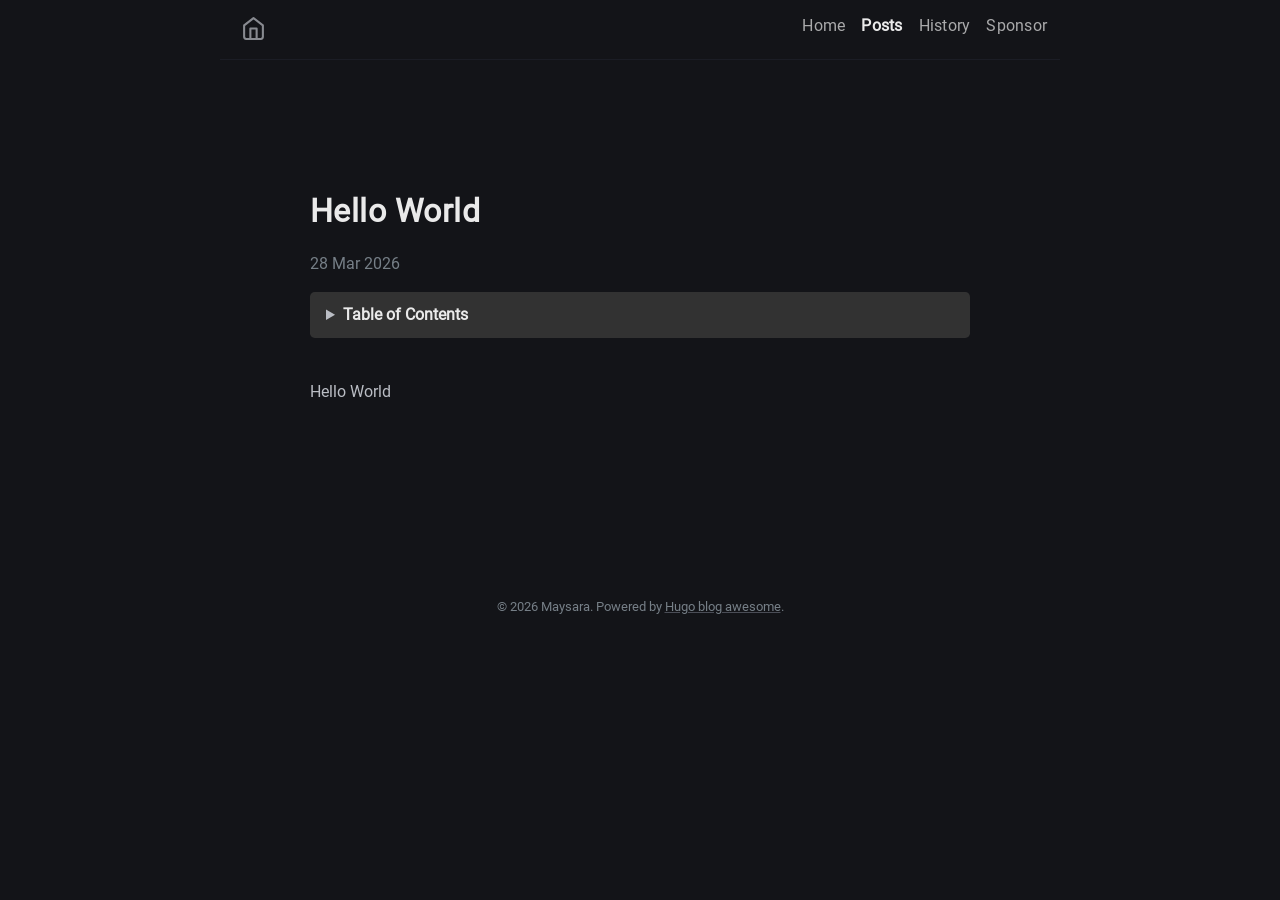
<file: posts/hello_world/index.html>
<!doctype html><html lang=en-us><head><meta charset=utf-8><meta http-equiv=content-type content="text/html"><meta name=viewport content="width=device-width,initial-scale=1"><title itemprop=name>Hello World | Maysara Blog</title><meta property="og:title" content="Hello World | Maysara Blog"><meta name=twitter:title content="Hello World | Maysara Blog"><meta itemprop=name content="Hello World | Maysara Blog"><meta name=application-name content="Hello World | Maysara Blog"><meta property="og:site_name" content="Maysara Blog"><meta name=description content="Hello World"><meta itemprop=description content="Hello World"><meta property="og:description" content="Hello World"><meta name=twitter:description content="Hello World"><meta property="og:locale" content="en-us"><meta name=language content="en-us"><link rel=alternate hreflang=en-us href=https://www.maysara.blog/posts/hello_world/ title=English><meta property="og:type" content="article"><meta property="og:article:published_time" content=2026-03-28T00:00:00Z><meta property="article:published_time" content=2026-03-28T00:00:00Z><meta property="og:url" content="https://www.maysara.blog/posts/hello_world/"><meta property="og:article:author" content="Maysara"><meta property="article:author" content="Maysara"><meta name=author content="Maysara"><script defer type=application/ld+json>{"@context":"http://schema.org","@type":"Article","headline":"Hello World","author":{"@type":"Person","name":""},"datePublished":"2026-03-28","description":"Hello World","wordCount":2,"mainEntityOfPage":"True","dateModified":"2026-03-28","image":{"@type":"imageObject","url":""},"publisher":{"@type":"Organization","name":"Maysara Blog"}}</script><meta name=generator content="Hugo 0.159.1"><meta property="og:url" content="https://www.maysara.blog/posts/hello_world/"><meta property="og:site_name" content="Maysara Blog"><meta property="og:title" content="Hello World"><meta property="og:description" content="Hello World"><meta property="og:locale" content="en_us"><meta property="og:type" content="article"><meta property="article:section" content="posts"><meta property="article:published_time" content="2026-03-28T00:00:00+00:00"><meta property="article:modified_time" content="2026-03-28T00:00:00+00:00"><meta name=twitter:card content="summary"><meta name=twitter:title content="Hello World"><meta name=twitter:description content="Hello World"><link rel=canonical href=https://www.maysara.blog/posts/hello_world/><link href=/style.min.2d921c18cf1ec555ffc03d59a8adc211c402c68c930c27d6a0c306ab175a8d09.css rel=stylesheet><link href=/code-highlight.min.706d31975fec544a864cb7f0d847a73ea55ca1df91bf495fd12a177138d807cf.css rel=stylesheet><link rel=apple-touch-icon sizes=180x180 href=/icons/apple-touch-icon.png><link rel=icon type=image/png sizes=32x32 href=/icons/favicon-32x32.png><link rel=icon type=image/png sizes=16x16 href=/icons/favicon-16x16.png><link rel=mask-icon href=/icons/safari-pinned-tab.svg><link rel="shortcut icon" href=/favicon.ico><link rel=manifest href=https://www.maysara.blog/site.webmanifest><meta name=msapplication-config content="/browserconfig.xml"><meta name=msapplication-TileColor content="#2d89ef"><meta name=theme-color content="#434648"><meta name=color-scheme content="light dark"><link rel=icon type=image/svg+xml href=/icons/favicon.svg><link rel=stylesheet href=/css/custom.css></head><body data-theme=dark class=notransition><script src=/js/theme.min.8961c317c5b88b953fe27525839672c9343f1058ab044696ca225656c8ba2ab0.js integrity="sha256-iWHDF8W4i5U/4nUlg5ZyyTQ/EFirBEaWyiJWVsi6KrA="></script><div class=navbar role=navigation><nav class=menu aria-label="Main Navigation"><a href=https://www.maysara.blog/ class=logo><svg width="25" height="25" viewBox="0 0 24 24" fill="none" stroke="currentColor" stroke-width="2" stroke-linecap="round" stroke-linejoin="round" class="feather feather-home"><title>Home</title><path d="M3 9l9-7 9 7v11a2 2 0 01-2 2H5a2 2 0 01-2-2z"/><polyline points="9 22 9 12 15 12 15 22"/></svg>
</a><input type=checkbox id=menu-trigger class=menu-trigger>
<label for=menu-trigger><span class=menu-icon><svg width="25" height="25" stroke="currentColor" fill="none" viewBox="0 0 14 14"><title>Menu</title><path stroke-linecap="round" stroke-linejoin="round" d="M10.595 7H3.40726"/><path stroke-linecap="round" stroke-linejoin="round" d="M10.5096 3.51488H3.49301"/><path stroke-linecap="round" stroke-linejoin="round" d="M10.5096 10.4851H3.49301"/><path stroke-linecap="round" stroke-linejoin="round" d="M.5 12.5V1.5c0-.552285.447715-1 1-1h11C13.0523.5 13.5.947715 13.5 1.5v11C13.5 13.0523 13.0523 13.5 12.5 13.5H1.5C.947715 13.5.5 13.0523.5 12.5z"/></svg></span></label><div class=trigger><ul class=trigger-container><li><a class=menu-link href=/>Home</a></li><li><a class="menu-link active" href=/posts/>Posts</a></li><li><a class=menu-link href=/history/>History</a></li><li><a class=menu-link href=/sponsor/>Sponsor</a></li><li class=menu-separator><span>|</span></li></ul><a id=mode href=#><svg class="mode-sunny" width="21" height="21" viewBox="0 0 14 14" stroke-width="1"><title>LIGHT</title><g><circle cx="7" cy="7" r="2.5" fill="none" stroke-linecap="round" stroke-linejoin="round"/><line x1="7" y1=".5" x2="7" y2="2.5" fill="none" stroke-linecap="round" stroke-linejoin="round"/><line x1="2.4" y1="2.4" x2="3.82" y2="3.82" fill="none" stroke-linecap="round" stroke-linejoin="round"/><line x1=".5" y1="7" x2="2.5" y2="7" fill="none" stroke-linecap="round" stroke-linejoin="round"/><line x1="2.4" y1="11.6" x2="3.82" y2="10.18" fill="none" stroke-linecap="round" stroke-linejoin="round"/><line x1="7" y1="13.5" x2="7" y2="11.5" fill="none" stroke-linecap="round" stroke-linejoin="round"/><line x1="11.6" y1="11.6" x2="10.18" y2="10.18" fill="none" stroke-linecap="round" stroke-linejoin="round"/><line x1="13.5" y1="7" x2="11.5" y2="7" fill="none" stroke-linecap="round" stroke-linejoin="round"/><line x1="11.6" y1="2.4" x2="10.18" y2="3.82" fill="none" stroke-linecap="round" stroke-linejoin="round"/></g></svg>
<svg class="mode-moon" width="21" height="21" viewBox="0 0 14 14" stroke-width="1"><title>DARK</title><g><circle cx="7" cy="7" r="2.5" fill="none" stroke-linecap="round" stroke-linejoin="round"/><line x1="7" y1=".5" x2="7" y2="2.5" fill="none" stroke-linecap="round" stroke-linejoin="round"/><line x1="2.4" y1="2.4" x2="3.82" y2="3.82" fill="none" stroke-linecap="round" stroke-linejoin="round"/><line x1=".5" y1="7" x2="2.5" y2="7" fill="none" stroke-linecap="round" stroke-linejoin="round"/><line x1="2.4" y1="11.6" x2="3.82" y2="10.18" fill="none" stroke-linecap="round" stroke-linejoin="round"/><line x1="7" y1="13.5" x2="7" y2="11.5" fill="none" stroke-linecap="round" stroke-linejoin="round"/><line x1="11.6" y1="11.6" x2="10.18" y2="10.18" fill="none" stroke-linecap="round" stroke-linejoin="round"/><line x1="13.5" y1="7" x2="11.5" y2="7" fill="none" stroke-linecap="round" stroke-linejoin="round"/><line x1="11.6" y1="2.4" x2="10.18" y2="3.82" fill="none" stroke-linecap="round" stroke-linejoin="round"/></g></svg></a></div></nav></div><div class="wrapper post"><main class=page-content aria-label=Content><article><header class=header><h1 class=header-title>Hello World</h1><div class=post-meta><time datetime=2026-03-28T00:00:00+00:00 itemprop=datePublished>28 Mar 2026</time></div></header><details class=toc zgotmplz><summary><b>Table of Contents</b></summary><nav id=TableOfContents></nav></details><div class=page-content><p>Hello World</p></div></article></main></div><footer class=footer><span class=footer_item></span>&nbsp;<div class=footer_social-icons></div><small class=footer_copyright>© 2026 Maysara.
Powered by <a href=https://github.com/hugo-sid/hugo-blog-awesome target=_blank rel=noopener>Hugo blog awesome</a>.</small></footer><a href=# title="Go to top" id=totop><svg width="48" height="48" fill="currentColor" stroke="currentColor" viewBox="0 96 960 960"><path d="M283 704.739 234.261 656 480 410.261 725.739 656 677 704.739l-197-197-197 197z"/></svg>
</a><script src=https://www.maysara.blog/js/main.min.35f435a5d8eac613c52daa28d8af544a4512337d3e95236e4a4978417b8dcb2f.js integrity="sha256-NfQ1pdjqxhPFLaoo2K9USkUSM30+lSNuSkl4QXuNyy8="></script></body></html>
</file>
